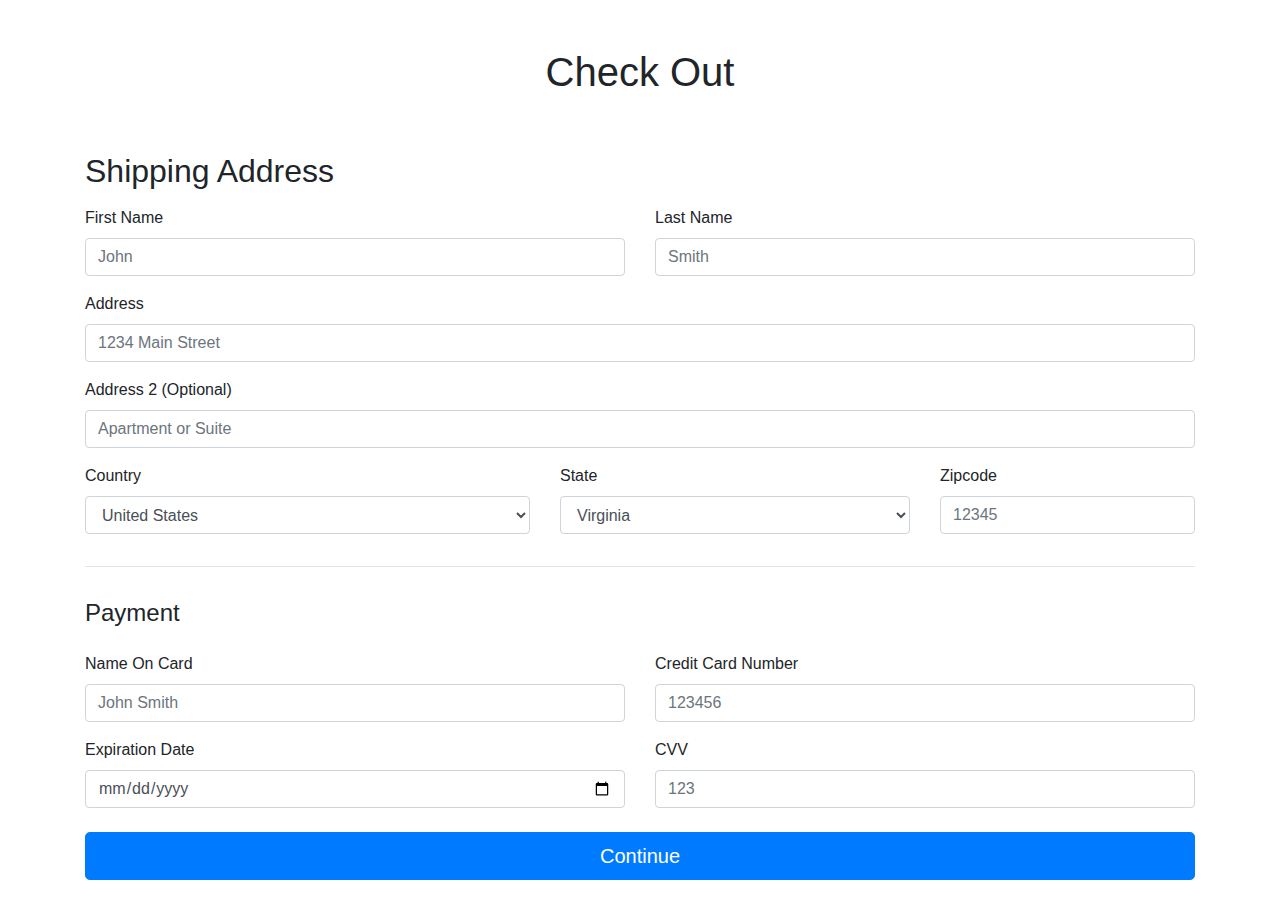
<file: checkout.html>
<!doctype html>
<html lang="en">
  <head>
    <!-- Required meta tags -->
    <meta charset="utf-8">
    <meta name="viewport" content="width=device-width, initial-scale=1, shrink-to-fit=no">

    <!-- Bootstrap CSS -->
    <link rel="stylesheet" href="https://stackpath.bootstrapcdn.com/bootstrap/4.3.1/css/bootstrap.min.css" integrity="sha384-ggOyR0iXCbMQv3Xipma34MD+dH/1fQ784/j6cY/iJTQUOhcWr7x9JvoRxT2MZw1T" crossorigin="anonymous">

    <title>Checkout</title>
  </head>
  <body>
    <div class="container">
      <div class="py-5 text-center">
        <h1>Check Out</h1>
      </div>
    </div>

    <div class="container">

      <h2 class="mb-3">Shipping Address</h2>

      <div class="row form-group">
        <!-- First Name -->
        <div class="col-md-6">
          <label for="firstName" class="form-label">First Name</label>
          <input id="firstName" type="text" class="form-control" placeholder="John">
          <div class="invalid-feedback ">please enter a first name</div>
        </div>

        <!-- Last Name -->
        <div class="col-md-6">
          <label for="lastName" class="form-label">Last Name</label>
          <input id="lastName" type="text" class="form-control" placeholder="Smith">
          <div class="invalid-feedback">please enter a last name</div>
        </div>
      </div>

      <div class="row form-group">
        <!-- Address -->
        <div class="col-md-12">
          <label for="address" class="form-label">Address</label>
          <input id="address" type="text" class="form-control" placeholder="1234 Main Street">
          <div class="invalid-feedback">please enter a last name</div>
        </div>
      </div>

      <div class="row form-group">
        <!-- Address 2 -->
        <div class="col-md-12">
          <label for="address2" class="form-label">Address 2 (Optional)</label>
          <input id="address2" type="text" class="form-control" placeholder="Apartment or Suite">
          <div class="invalid-feedback">please enter a last name</div>
        </div>
      </div>

      <div class="row form-group">
        <!-- Country -->
        <div class="col-md-5">
          <label for="country" class="form-label">Country</label>
          <select id="country" class="form-control">
            <option value="United States">United States</option>
            <option value="INDIA">INDIA</option>
            <option value="CANADA">CANADA</option>
            <option VALUE="SRI LANKA">SRI LANKA</option>
            <option value="china">CHINA</option>
            <option value="japan">JAPAN</option>
          </select>
        </div>

        <!-- State -->
        <div class="col-md-4">
          <label for="state" class="form-label">State</label>
          <select id="state" class="form-control">
            <option value="Virginia">Virginia</option>
            <option value="Delhi">Delhi</option>
            <option value="yukon">YUKON</option>
            <option value="beijing">Beijing</option>
            <option value="TOKYO">tokyo</option>


          </select>
        </div>

        <!-- Zipcode -->
        <div class="col-md-3">
          <label for="zipcode" class="form-label">Zipcode</label>
          <input id="zipcode" type="number" class="form-control" placeholder="12345" maxlength="5">
         

        </div>
      </div>

      <div class="row form-group">
        <div class="col-md-12"> 
          <hr> 
        </div>
      </div>
        
      <div class="row form-group">
        <div class="col-md-12"> 
          <h4>Payment</h4> 
        </div>
      </div>

      <div class="row form-group">
        <!-- Name On Card -->
        <div class="col-md-6">
          <label for="cardName" class="form-label">Name On Card</label>
          <input id="cardName" type="text" class="form-control" placeholder="John Smith">
          <div class="invalid-feedback">please enter name on credit card</div>
        </div>

        <!-- Credit Card Number -->
        <div class="col-md-6">
          <label for="cardNumber" class="form-label">Credit Card Number</label>
          <input id="cardNumber" type="text" class="form-control" placeholder="123456">
          <div class="invalid-feedback">please enter credit card nuber</div>
        </div>
      </div>

      <div class="row form-group">
        <!-- Expiration Date -->
        <div class="col-md-6">
          <label for="expiration" class="form-label">Expiration Date</label>
          <input id="expiration" type="date" class="form-control" placeholder="">
          <div class="invalid-feedback">please enter a valid date</div>
        </div>

        <!-- CVV -->
        <div class="col-md-6">
          <label for="cvv" class="form-label">CVV</label>
          <input id="cvv" type="text" class="form-control" placeholder="123">
          <div class="invalid-feedback">please enter credit card nuber</div>
        </div>
      </div>

      <div class="row form-group">
        <div class="col-md-12 py-2">
          <button class="w-100 btn btn-primary btn-lg" type="submit" onclick="checkout()">Continue</button>
        </div>
       </div>

    </div>
    
    <!-- Optional JavaScript -->
    <!-- jQuery first, then Popper.js, then Bootstrap JS -->
    <script src="https://code.jquery.com/jquery-3.3.1.slim.min.js" integrity="sha384-q8i/X+965DzO0rT7abK41JStQIAqVgRVzpbzo5smXKp4YfRvH+8abtTE1Pi6jizo" crossorigin="anonymous"></script>
    <script src="https://cdnjs.cloudflare.com/ajax/libs/popper.js/1.14.7/umd/popper.min.js" integrity="sha384-UO2eT0CpHqdSJQ6hJty5KVphtPhzWj9WO1clHTMGa3JDZwrnQq4sF86dIHNDz0W1" crossorigin="anonymous"></script>
    <script src="https://stackpath.bootstrapcdn.com/bootstrap/4.3.1/js/bootstrap.min.js" integrity="sha384-JjSmVgyd0p3pXB1rRibZUAYoIIy6OrQ6VrjIEaFf/nJGzIxFDsf4x0xIM+B07jRM" crossorigin="anonymous"></script>
    <script>
      function checkout(){
        let firstName = document.getElementById("firstName").value;
        let lastName = document.getElementById("lastName").value;
        let address = document.getElementById("address").value;
        let zipcode = document.getElementById("zipcode").value;
        let cardName = document.getElementById("cardName").value;
        let cardNumber = document.getElementById("cardNumber").value;
        let expiration = document.getElementById("expiration").value;
        let cvv = document.getElementById("cvv").value;

        // input check
        let passCheck = true;
        if (firstName === ""){
          document.getElementById("firstName").classList.add("is-invalid");
          passCheck = false;
        }

        if (lastName === ""){
          document.getElementById("lastName").classList.add("is-invalid");
          passCheck = false;
        }

        if (address === ""){
          document.getElementById("address").classList.add("is-invalid");
          passCheck = false;
        }

        if (zipcode === ""){
          document.getElementById("zipcode").classList.add("is-invalid");
          passCheck = false;
        }

        if (cardName === ""){
          document.getElementById("cardName").classList.add("is-invalid");
          passCheck = false;
        }

        if (cardNumber === ""){
          document.getElementById("cardNumber").classList.add("is-invalid");
          passCheck = false;
        }

        if (expiration === ""){
          document.getElementById("expiration").classList.add("is-invalid");
          passCheck = false;
        }

        if (cvv === ""){
          document.getElementById("cvv").classList.add("is-invalid");
          passCheck = false;
        }

        // return if check fails
        if (!passCheck){
          return;
        }

        // put shipping info into local storage
        window.localStorage.setItem("name", firstName + lastName);
        window.localStorage.setItem("address", address);
        window.localStorage.setItem("address2", document.getElementById("address2").value);
        window.localStorage.setItem("country", document.getElementById("country").value);
        window.localStorage.setItem("state", document.getElementById("state").value);
        window.localStorage.setItem("zipcode", zipcode);

        // payment info into local storage 
        window.localStorage.setItem("cardName", cardName);
        window.localStorage.setItem("cardNumber", cardNumber);
        window.localStorage.setItem("expiration", expiration);
        window.localStorage.setItem("cvv", cvv);

        window.location.href = "review.html"; // go to the next page
      } 
   
    </script>
  </body>
</html>
</file>
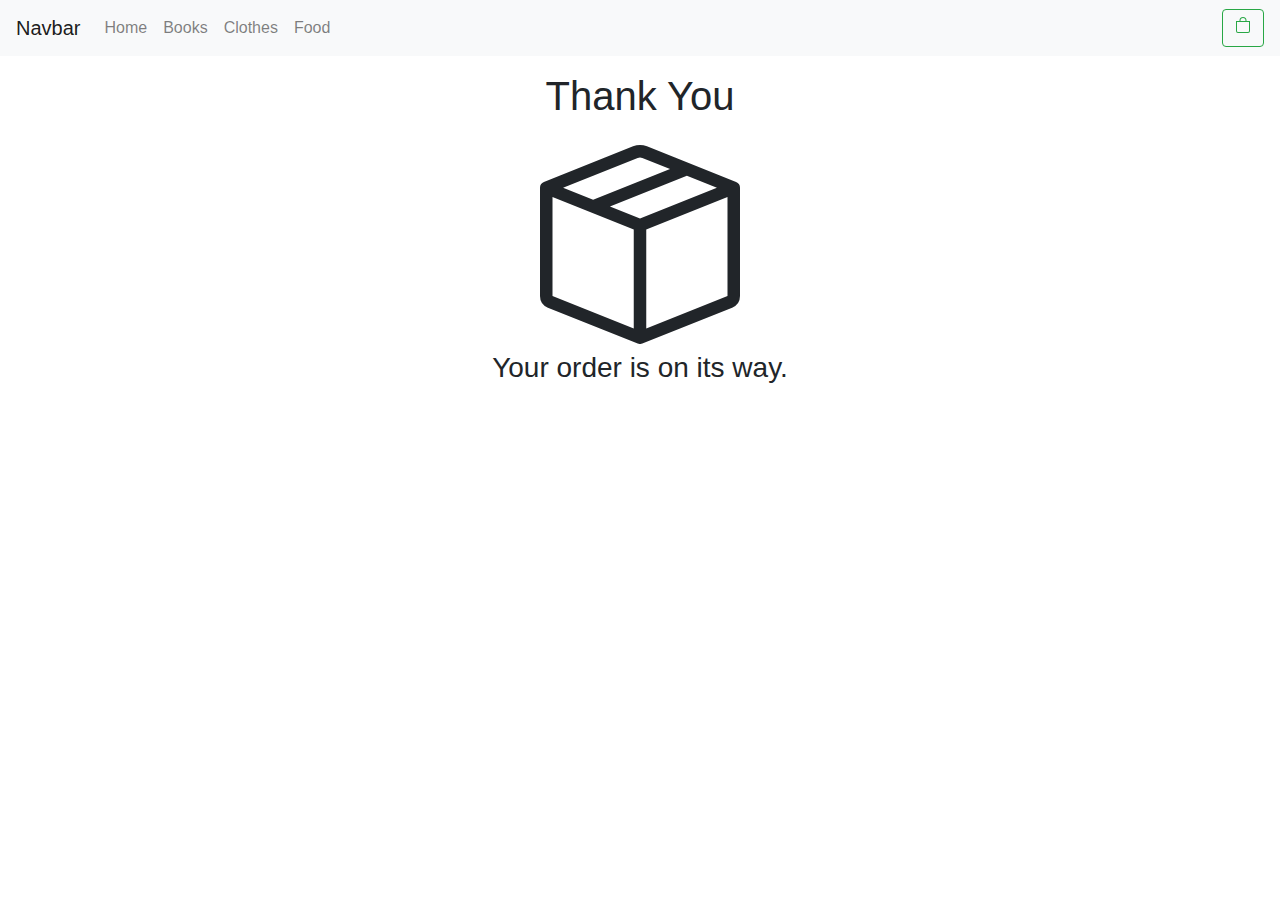
<file: confirmation.html>
<!doctype html>
<html lang="en">
  <head>
    <!-- Required meta tags -->
    <meta charset="utf-8">
    <meta name="viewport" content="width=device-width, initial-scale=1, shrink-to-fit=no">

    <!-- Bootstrap CSS -->
    <link rel="stylesheet" href="https://maxcdn.bootstrapcdn.com/bootstrap/4.0.0/css/bootstrap.min.css" integrity="sha384-Gn5384xqQ1aoWXA+058RXPxPg6fy4IWvTNh0E263XmFcJlSAwiGgFAW/dAiS6JXm" crossorigin="anonymous">
  </head>
  <body>

    <!-- Nav Bar -->
    <nav class="navbar navbar-expand-lg navbar-light bg-light">
        <a class="navbar-brand" href="#">Navbar</a>
        <button class="navbar-toggler" type="button" data-toggle="collapse" data-target="#navbarSupportedContent" aria-controls="navbarSupportedContent" aria-expanded="false" aria-label="Toggle navigation">
          <span class="navbar-toggler-icon"></span>
        </button>
      
        <div class="collapse navbar-collapse" id="navbarSupportedContent">
          <ul class="navbar-nav mr-auto">
            <li class="nav-item">
              <a class="nav-link" href="index.html">Home</a>
            </li>
            <li class="nav-item">
              <a class="nav-link" href="index.html?category=books"">Books</a>
            </li>
            <li class="nav-item">
              <a class="nav-link" href="index.html?category=clothes">Clothes</a>
            </li>
            <li class="nav-item">
              <a class="nav-link" href="index.html?category=food"">Food</a>
            </li>
          </ul>
          <button class="btn btn-outline-success my-2 my-sm-0" type="submit"><svg xmlns="http://www.w3.org/2000/svg" width="16" height="16" fill="currentColor" class="bi bi-bag" viewBox="0 0 16 16">
            <path d="M8 1a2.5 2.5 0 0 1 2.5 2.5V4h-5v-.5A2.5 2.5 0 0 1 8 1zm3.5 3v-.5a3.5 3.5 0 1 0-7 0V4H1v10a2 2 0 0 0 2 2h10a2 2 0 0 0 2-2V4h-3.5zM2 5h12v9a1 1 0 0 1-1 1H3a1 1 0 0 1-1-1V5z"/>
          </svg></button>
        </div>
      </nav>
      
      <div class="container">
        <div class="row">
          <div class="col-md-12">
            <h1 class="py-3 text-center">Thank You</h1>
          </div>
        </div>
        <div class="row">
            <div class="col-md-12 text-center">
                <svg xmlns="http://www.w3.org/2000/svg" width="200" height="200" fill="currentColor" class="bi bi-box-seam" viewBox="0 0 16 16">
                    <path d="M8.186 1.113a.5.5 0 0 0-.372 0L1.846 3.5l2.404.961L10.404 2l-2.218-.887zm3.564 1.426L5.596 5 8 5.961 14.154 3.5l-2.404-.961zm3.25 1.7-6.5 2.6v7.922l6.5-2.6V4.24zM7.5 14.762V6.838L1 4.239v7.923l6.5 2.6zM7.443.184a1.5 1.5 0 0 1 1.114 0l7.129 2.852A.5.5 0 0 1 16 3.5v8.662a1 1 0 0 1-.629.928l-7.185 2.874a.5.5 0 0 1-.372 0L.63 13.09a1 1 0 0 1-.63-.928V3.5a.5.5 0 0 1 .314-.464L7.443.184z"/>
                </svg>
            </div>
          </div>
        <div class="row">
            <div class="col-md-12">
              <h3 class="text-center">Your order is on its way.</h3>
            </div>
          </div>
      </div>


    <!-- Optional JavaScript -->
    <!-- jQuery first, then Popper.js, then Bootstrap JS -->
    <script src="https://code.jquery.com/jquery-3.2.1.slim.min.js" integrity="sha384-KJ3o2DKtIkvYIK3UENzmM7KCkRr/rE9/Qpg6aAZGJwFDMVNA/GpGFF93hXpG5KkN" crossorigin="anonymous"></script>
    <script src="https://cdnjs.cloudflare.com/ajax/libs/popper.js/1.12.9/umd/popper.min.js" integrity="sha384-ApNbgh9B+Y1QKtv3Rn7W3mgPxhU9K/ScQsAP7hUibX39j7fakFPskvXusvfa0b4Q" crossorigin="anonymous"></script>
    <script src="https://maxcdn.bootstrapcdn.com/bootstrap/4.0.0/js/bootstrap.min.js" integrity="sha384-JZR6Spejh4U02d8jOt6vLEHfe/JQGiRRSQQxSfFWpi1MquVdAyjUar5+76PVCmYl" crossorigin="anonymous"></script>

  </body>
</html>
</file>
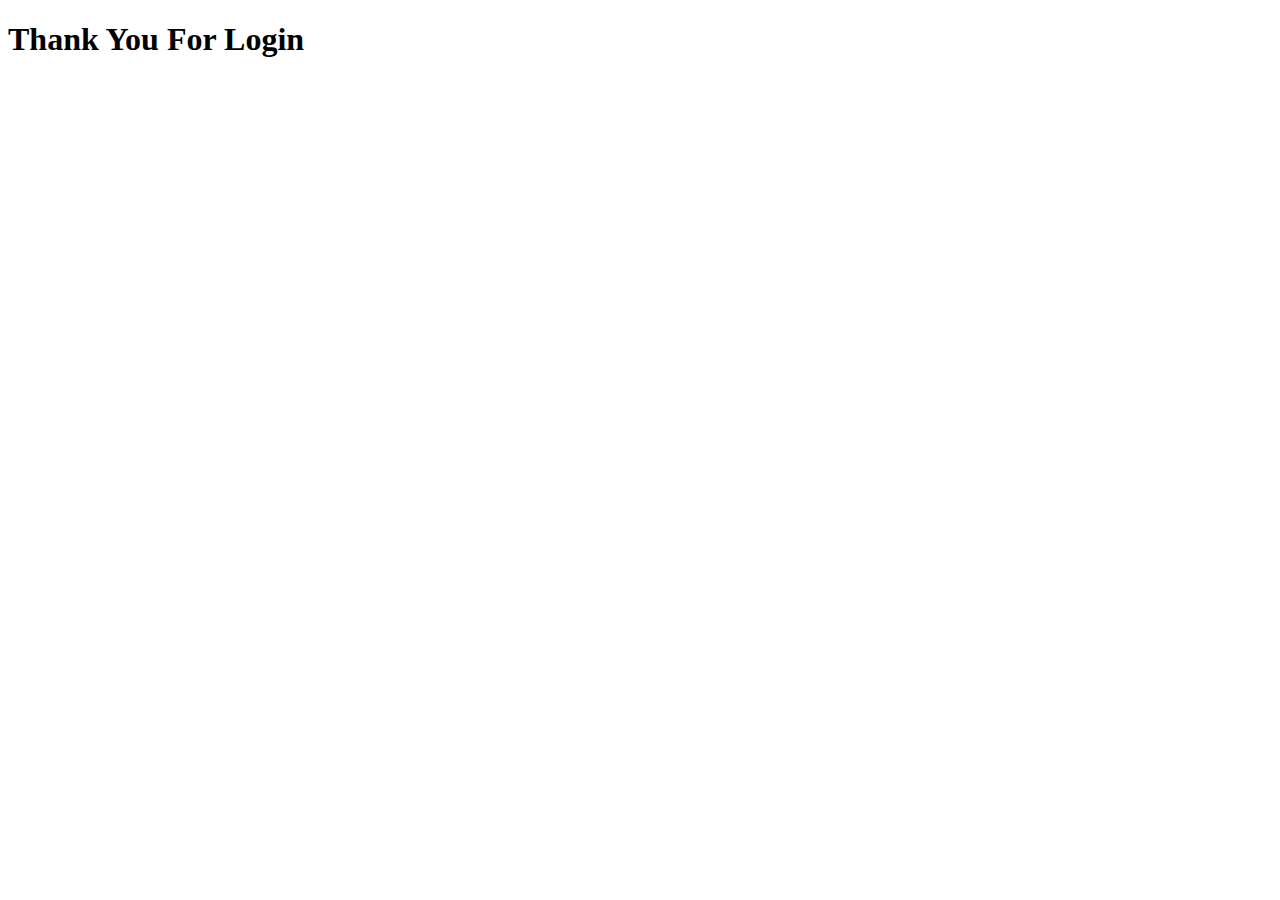
<file: index1.html>
<!DOCTYPE html>
<html lang="en">
<head>
    <meta charset="UTF-8">
    <meta name="viewport" content="width=device-width, initial-scale=1.0">
    <title>Document</title>
</head>
<body>
    <h1>Thank You For Login</h1>
</body>
</html>
</file>
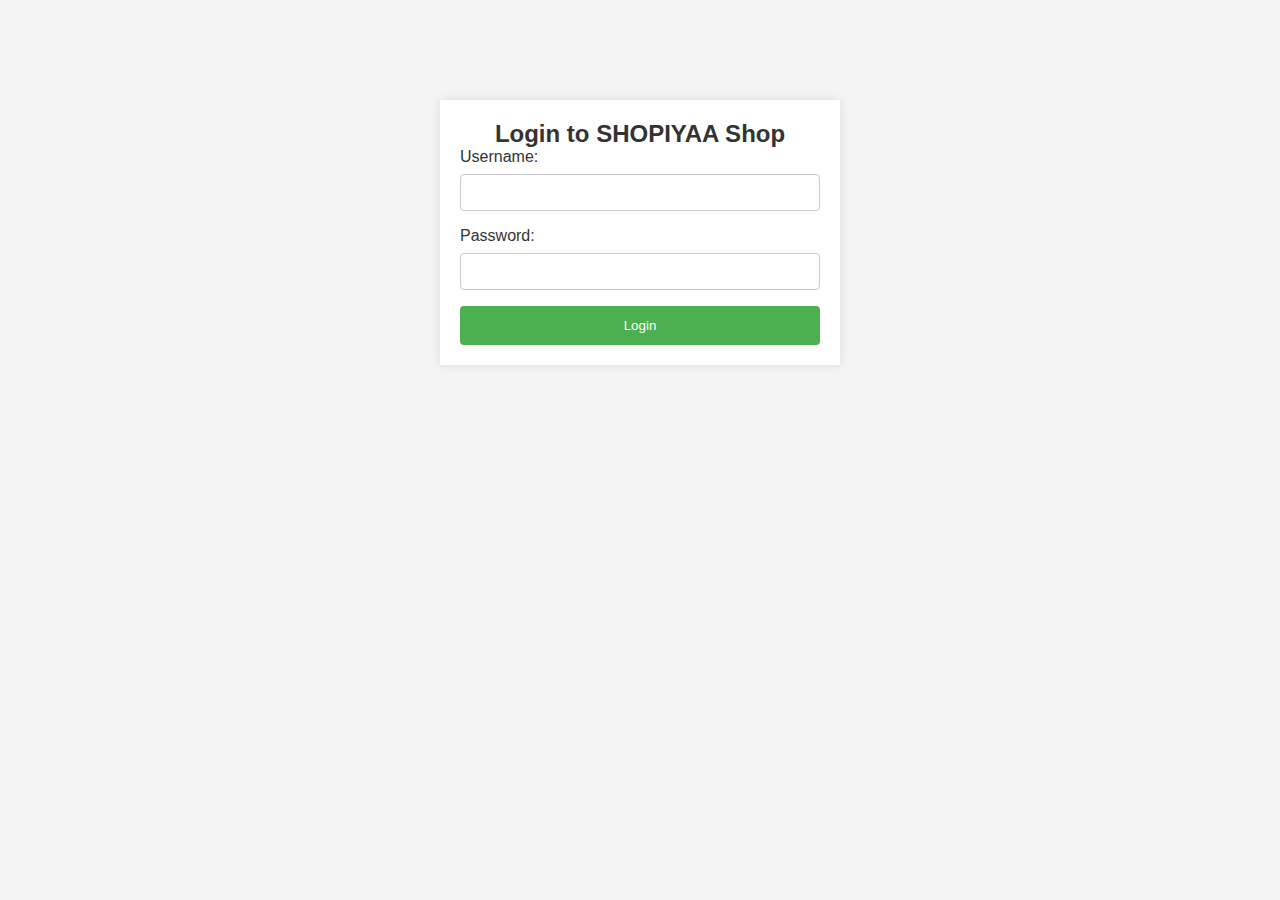
<file: login.html>
<!DOCTYPE html>
<html lang="en">

<head>
    <head>
        <meta charset="UTF-8">
        <meta name="viewport" content="width=device-width, initial-scale=1.0">
        <title>Login - IKAA Shop</title>
        <!-- Link the existing stylesheet -->
        <link rel="stylesheet" href="style.css">
        <!-- Link the new login page stylesheet -->
        <link rel="stylesheet" href="login.css">
        <!-- Add any additional stylesheets or scripts for your login page here -->
    </head>
    <meta charset="UTF-8">
    <meta name="viewport" content="width=device-width, initial-scale=1.0">
    <title>Login - IKAA Shop</title>
    <!-- Add any additional stylesheets or scripts for your login page here -->
</head>

<body>
    <div class="login-container">
        <h2>Login to SHOPIYAA Shop</h2>
        <form action="index1.html">
            <label for="username">Username:</label>
            <input type="text" id="username" name="username" required>

            <label for="password">Password:</label>
            <input type="password" id="password" name="password" required>

            <button type="submit">Login</button>
        </form>
    </div>
    <!-- Add any additional scripts for your login page here -->
</body>

</html>
</file>
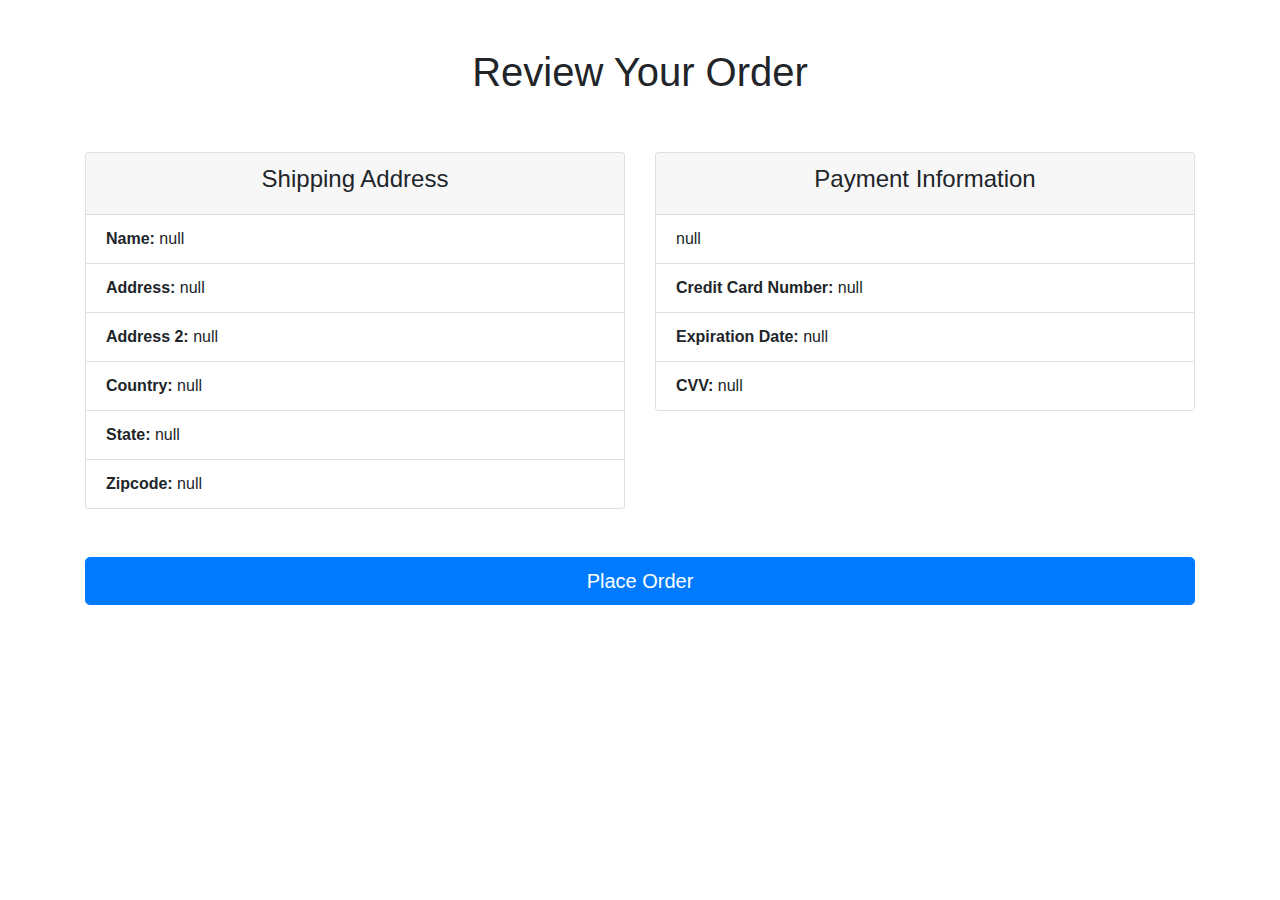
<file: review.html>
<!doctype html>
<html lang="en">
  <head>
    <!-- Required meta tags -->
    <meta charset="utf-8">
    <meta name="viewport" content="width=device-width, initial-scale=1, shrink-to-fit=no">

    <!-- Bootstrap CSS -->
    <link rel="stylesheet" href="https://stackpath.bootstrapcdn.com/bootstrap/4.3.1/css/bootstrap.min.css" integrity="sha384-ggOyR0iXCbMQv3Xipma34MD+dH/1fQ784/j6cY/iJTQUOhcWr7x9JvoRxT2MZw1T" crossorigin="anonymous">

    <title>Review Order</title>
  </head>
  <body>
    <div class="container">
      <div class="py-5 text-center">
        <h1>Review Your Order</h1>
      </div>
    </div>

    <div class="container">
      <div class="row" justify-content="center">
        <div class="col-md-6">
          <div class="card">
            <div class="card-header text-center">
              <h4>Shipping Address</h4>
            </div>
            <ul class="list-group list-group-flush">
              <li class="list-group-item" id="name"><b>Name:</b> John Smith</li>
              <li class="list-group-item" id="address"><b>Address:</b> Main Street 123</li>
              <li class="list-group-item" id="address2"><b>Address 2:</b></li>
              <li class="list-group-item" id="country"><b>Country:</b> United States</li>
              <li class="list-group-item" id="state"><b>State:</b> Virginia</li>
              <li class="list-group-item" id="zipcode"><b>Zipcode:</b> 12345</li>
            </ul>
          </div>
        </div>

        <div class="col-md-6">
          <div class="card">
            <div class="card-header text-center">
              <h4>Payment Information</h4>
            </div>
            <ul class="list-group list-group-flush">
              <li class="list-group-item" id="cardName"><b>Name On Card:</b> John Smith</li>
              <li class="list-group-item" id="cardNumber"><b>Credit Card Number:</b> 1234 1234 1234 1234</li>
              <li class="list-group-item" id="expiration"><b>Expiration Date:</b> 12/08/20</li>
              <li class="list-group-item" id="cvv"><b>CVV:</b> 111</li>
            </ul>
          </div>
        </div>
      </div>

      <div class="row py-5" justify-content="center">
        <div class="col-md-12">
          <button class="w-100 btn btn-primary btn-lg" type="submit" onclick="placeOrder()">Place Order</button>
        </div>
      </div>
    </div>
    
    <!-- Optional JavaScript -->
    <!-- jQuery first, then Popper.js, then Bootstrap JS -->
    <script src="https://code.jquery.com/jquery-3.3.1.slim.min.js" integrity="sha384-q8i/X+965DzO0rT7abK41JStQIAqVgRVzpbzo5smXKp4YfRvH+8abtTE1Pi6jizo" crossorigin="anonymous"></script>
    <script src="https://cdnjs.cloudflare.com/ajax/libs/popper.js/1.14.7/umd/popper.min.js" integrity="sha384-UO2eT0CpHqdSJQ6hJty5KVphtPhzWj9WO1clHTMGa3JDZwrnQq4sF86dIHNDz0W1" crossorigin="anonymous"></script>
    <script src="https://stackpath.bootstrapcdn.com/bootstrap/4.3.1/js/bootstrap.min.js" integrity="sha384-JjSmVgyd0p3pXB1rRibZUAYoIIy6OrQ6VrjIEaFf/nJGzIxFDsf4x0xIM+B07jRM" crossorigin="anonymous"></script>

    <script>
      // load shipping info 
      document.getElementById("name").innerHTML = "<b>Name:</b> " + window.localStorage.getItem("name");
      document.getElementById("address").innerHTML = "<b>Address:</b> " + window.localStorage.getItem("address");
      document.getElementById("address2").innerHTML = "<b>Address 2:</b> " + window.localStorage.getItem("address");
      document.getElementById("country").innerHTML = "<b>Country:</b> " + window.localStorage.getItem("country");
      document.getElementById("state").innerHTML = "<b>State:</b> " + window.localStorage.getItem("state");
      document.getElementById("zipcode").innerHTML = "<b>Zipcode:</b> " + window.localStorage.getItem("zipcode");

      // load card info
      document.getElementById("cardName").innerHTML = "<bName On Card:</b> " + window.localStorage.getItem("cardName");
      document.getElementById("cardNumber").innerHTML = "<b>Credit Card Number:</b> " + window.localStorage.getItem("cardNumber");
      document.getElementById("expiration").innerHTML = "<b>Expiration Date:</b> " + window.localStorage.getItem("expiration");
      document.getElementById("cvv").innerHTML = "<b>CVV:</b> " + window.localStorage.getItem("cvv");

      function placeOrder(){
        window.location.href="confirmation.html"
      }
    </script>
  </body>
</html>
</file>
<file: style.css>
* {
    margin: 0;
    padding: 0;
    box-sizing: border-box;
  }
  html {
    scroll-behavior: smooth;
  }
  
  header {
    display: flex;
    justify-content: space-evenly;
    align-items: center;
    height: 60px;
    width: 100%;
    background: black;
  }
  .heading ul {
    display: flex;
  }
  .logo a {
    color: white;
    transition-duration: 1s;
    font-weight: 800;
  }
  .logo a:hover {
    color: rgb(240, 197, 6);
    transition-duration: 1s;
  }
  .heading ul li {
    list-style: none;
  }
  .heading ul li a {
    margin: 5px;
    text-decoration: none;
    color: black;
    font-weight: 500;
    position: relative;
    color: white;
    margin: 2px 14px;
    font-size: 18px;
    transition-duration: 1s;
  }
  .heading ul li a:active {
    color: red;
  }
  .heading ul li a:hover {
    color: rgb(243, 168, 7);
    transition-duration: 1s;
  }
  
  .heading ul li a::before {
    content: "";
    height: 2px;
    width: 0px;
    position: absolute;
    left: 0;
    bottom: 0;
    background-color: white;
    transition-duration: 1s;
  }
  .heading ul li a:hover::before {
    width: 100%;
    transition-duration: 1s;
    background-color: rgb(243, 168, 7);
  }
  #input {
    height: 30px;
    width: 300px;
    text-decoration: none;
    border: 0px;
    padding: 5px;
  }
  .logo a {
    color: white;
    font-size: 35px;
    font-weight: 500;
    text-decoration: none;
  }
  ion-icon {
    width: 30px;
    height: 30px;
    background-color: white;
    color: black;
  }
  ion-icon:hover {
    cursor: pointer;
  }
  .search a {
    display: flex;
  }
  header a ion-icon {
    position: relative;
    right: 3px;
  }
  
  .img-slider img {
    height: 720px;
    width: 1080px;
  }
  @keyframes slide {
    0% {
      left: 0px;
    }
    15% {
      left: 0px;
    }
    20% {
      left: -1080px;
    }
    32% {
      left: -1080px;
    }
    35% {
      left: -2160px;
    }
    47% {
      left: -2160px;
    }
    50% {
      left: -3240px;
    }
    63% {
      left: -3240px;
    }
    66% {
      left: -4320px;
    }
    79% {
      left: -4320px;
    }
    82% {
      left: -5400px;
    }
    100% {
      left: 0px;
    }
  }
  .img-slider {
    display: flex;
    float: left;
    position: relative;
    width: 1080px;
    height: 720px;
    animation-name: slide;
    animation-duration: 10s;
    animation-iteration-count: infinite;
    transition-duration: 2s;
  }
  
  .heading1 {
    opacity: 0;
  }
  .search {
    display: flex;
    position: relative;
  }
  .section1 {
    width: 1080px;
    overflow: hidden;
  
    justify-content: center;
    align-items: center;
    margin: 0px auto;
  }
  
  .section2 .container {
    display: flex;
    width: 100%;
    height: max-content;
    flex-wrap: wrap;
    justify-content: center;
    margin: 10px auto;
  }
  .section2 .container .items {
    margin: 10px;
    width: 200px;
    height: 300px;
    background-color: white;
    border: 2.5px solid black;
    border-radius: 12px;
  }
  .section2 .container .items .name {
    text-align: center;
    background-color: rgb(240, 197, 6);
    height: 25px;
    padding-top: 4px;
    color: white;
    margin: 0;
  }
  .section2 .container .items .price {
    float: left;
    padding-left: 10px;
    display: block;
    width: 100%;
    color: rgb(255, 0, 0);
    font-weight: 650;
  }
  .section2 .container .items .info {
    padding-left: 10px;
    color: rgb(243, 168, 7);
  }
  .section2 .container .items .img img {
    width: 200px;
    height: 200px;
    margin: 0;
    padding: 0;
    border-radius: 12px;
    transition-duration: 0.8s;
  }
  .section2 .container .items .img {
    overflow: hidden;
    margin: 0;
  }
  .section2 .container .items:hover .img img {
    transform: scale(1.2);
    transition-duration: 0.8s;
    border-radius: 12px;
  }
  footer {
    display: flex;
    flex-direction: column;
    background-color: black;
    align-items: center;
    color: white;
  }
  
  .footer1 {
    display: flex;
    flex-direction: column;
    align-items: center;
    color: white;
    margin-top: 15px;
  }
  .social-media {
    display: flex;
    justify-content: center;
    color: white;
    flex-wrap: wrap;
  }
  .social-media a {
    color: white;
    margin: 20px;
    border-radius: 5px;
    margin-top: 10px;
    color: white;
  }
  .social-media a ion-icon {
    color: white;
    background-color: black;
  }
  .social-media a:hover ion-icon {
    color: red;
    transform: translateY(5px);
  }
  .footer2 {
    display: flex;
    width: 100%;
    justify-content: space-evenly;
    align-items: center;
    text-decoration: none;
    flex-wrap: wrap;
  }
  .footer0 {
    font-weight: 1200;
    transition-duration: 1s;
  }
  .footer0:hover {
    color: rgb(243, 168, 7);
  }
  .footer2 .heading {
    font-weight: 900;
    font-size: 18px;
  }
  .footer3 {
    margin-top: 60px;
    margin-bottom: 20px;
    display: flex;
    flex-wrap: wrap;
    justify-content: center;
  }
  .footer2 .heading:hover {
    color: rgb(243, 168, 7);
  }
  .footer2 .div:hover {
    transform: scale(1.05);
  }
  .footer3 h4 {
    margin: 0 10px;
  }
  .footer2 div {
    margin: 10px;
  }
  .menu {
    visibility: hidden;
  }
  .heading1 .ham:active {
    color: red;
  }
  .items {
    overflow: hidden;
  }
  .ham,
  .close {
    cursor: pointer;
  }
  
  @media screen and (max-width: 1250px) {
    .heading ul li {
      display: none;
    }
  
    .items {
      transform: scale(0.9);
    }
    .img-slider img {
      height: 60vw;
      width: 80vw;
    }
    .ham:active {
      color: red;
    }
    .menu {
      display: flex;
      flex-direction: column;
      align-items: center;
    }
    .menu a ion-icon {
      position: absolute;
    }
  
    @keyframes slide1 {
      0% {
        left: 0vw;
      }
      15% {
        left: 0vw;
      }
      20% {
        left: -80vw;
      }
      32% {
        left: -80vw;
      }
      35% {
        left: -160vw;
      }
      47% {
        left: -160vw;
      }
      50% {
        left: -240vw;
      }
      63% {
        left: -240vw;
      }
      66% {
        left: -320vw;
      }
      79% {
        left: -320vw;
      }
      82% {
        left: -400vw;
      }
      100% {
        left: 0vw;
      }
    }
    .menu ul {
      display: flex;
      flex-direction: column;
      position: absolute;
      width: 100vw;
      height: 100vh;
      background-color: black;
      left: 0;
      top: 0;
      z-index: 11;
      align-items: center;
      justify-content: center;
      opacity: 1;
    }
    .close {
      z-index: 34;
  
      color: white;
      background-color: black;
    }
    .close:active {
      color: red;
    }
    .menu ul li {
      list-style: none;
      margin: 20px;
      border-top: 3px solid white;
      width: 80%;
      text-align: center;
  
      padding-top: 10px;
    }
    .menu ul li a {
      text-decoration: none;
      padding-top: 10px;
      color: white;
      font-weight: 900;
    }
    .menu ul li a:hover {
      color: rgb(240, 197, 6);
    }
    .img-slider {
      display: flex;
      float: left;
      position: relative;
      width: 80%;
      height: 60%;
      animation-name: slide1;
      animation-duration: 10s;
      animation-iteration-count: infinite;
      transition-duration: 2s;
    }
    .section1 {
      width: 80%;
      overflow: hidden;
  
      justify-content: center;
      align-items: center;
      margin: 0px auto;
    }
  
    .heading1 {
      opacity: 1;
      position: relative;
      bottom: 8px;
    }
    .search a {
      display: flex;
      flex-wrap: nowrap;
    }
  
    .heading1 .ham {
      background-color: black;
      color: white;
    }
    #input {
      width: 200px;
      flex-shrink: 2;
    }
    header {
      height: 150px;
    }
  }
  @media screen and (max-width: 550px) {
    .heading ul li {
      display: none;
    }
    .heading1 {
      opacity: 1;
  
      bottom: 8px;
    }
  
    header {
      height: 250px;
      flex-wrap: wrap;
      display: flex;
      flex-direction: column;
    }
    #input {
      width: 150px;
    }
    .close {
      z-index: 34;
    }
  
    .search a {
      display: flex;
      flex-wrap: nowrap;
    }
  }
</file>
<file: login.css>
/* login.css */

body {
    font-family: Arial, sans-serif;
    margin: 0;
    padding: 0;
    background-color: #f4f4f4;
}

.login-container {
    max-width: 400px;
    margin: 100px auto;
    background-color: #fff;
    padding: 20px;
    box-shadow: 0 0 10px rgba(0, 0, 0, 0.1);
}

h2 {
    text-align: center;
    color: #333;
}

form {
    display: flex;
    flex-direction: column;
}

label {
    margin-bottom: 8px;
    color: #333;
}

input {
    padding: 10px;
    margin-bottom: 16px;
    border: 1px solid #ccc;
    border-radius: 4px;
}

button {
    background-color: #4caf50;
    color: #fff;
    padding: 12px;
    border: none;
    border-radius: 4px;
    cursor: pointer;
}

button:hover {
    background-color: #45a049;
}
</file>
